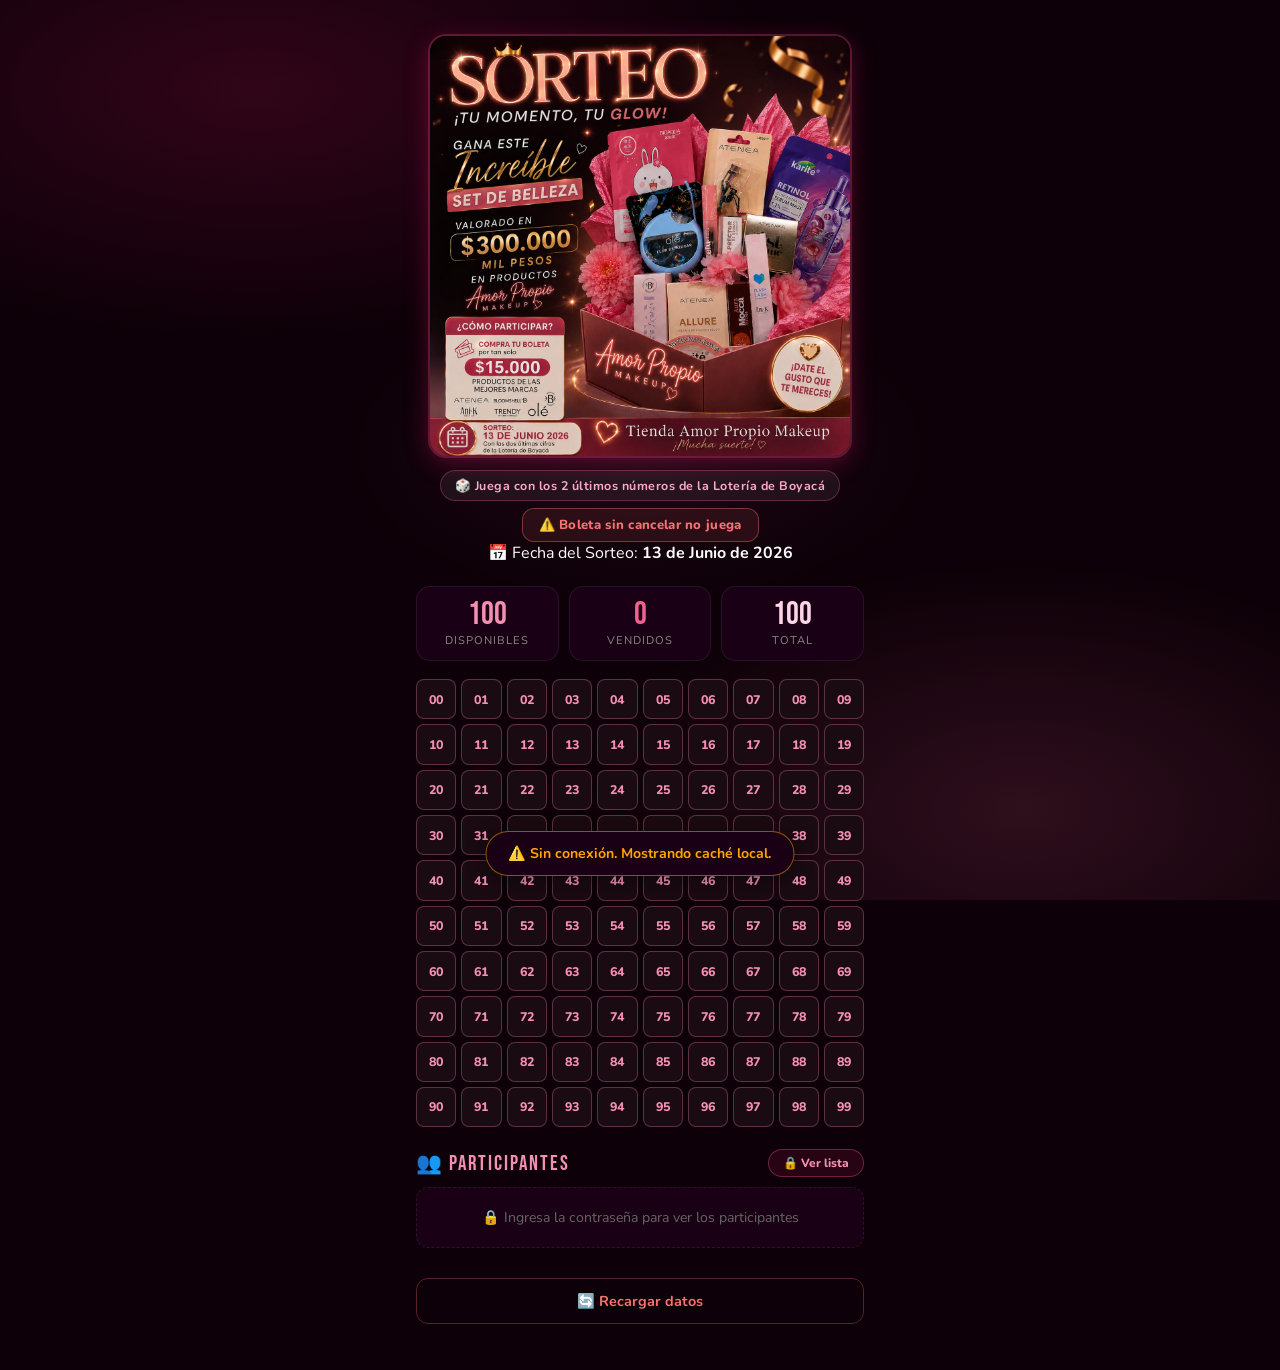
<file: RifaAmorPropio.html>
<!DOCTYPE html>
<html lang="es">
<head>
<meta charset="UTF-8">
<meta name="viewport" content="width=device-width, initial-scale=1.0, maximum-scale=1.0">
<title>💄 Rifa Amor Propio</title>
<link href="https://fonts.googleapis.com/css2?family=Bebas+Neue&family=Nunito:wght@400;600;700;800;900&display=swap" rel="stylesheet">
<style>
  :root {
    --gold: #ffd6e7;
    --gold2: #ff8fab;
    --dark: #0d0008;
    --card: #1a0014;
    --accent: #c2185b;
    --accent2: #f06292;
    --taken: #1e0018;
    --taken-text: #553344;
    --free: #1a0a12;
    --free-border: #f48fb1;
    --radius: 14px;
    --shadow: 0 8px 32px rgba(194,24,91,0.3);
  }

  * { box-sizing: border-box; margin: 0; padding: 0; }

  body {
    background: var(--dark);
    color: #fff;
    font-family: 'Nunito', sans-serif;
    min-height: 100vh;
    overflow-x: hidden;
  }

  /* BG decorativo */
  body::before {
    content: '';
    position: fixed;
    inset: 0;
    background:
      radial-gradient(ellipse 60% 40% at 20% 10%, rgba(194,24,91,0.2) 0%, transparent 70%),
      radial-gradient(ellipse 50% 40% at 80% 90%, rgba(240,98,146,0.15) 0%, transparent 70%),
      radial-gradient(ellipse 40% 30% at 50% 50%, rgba(255,105,180,0.07) 0%, transparent 60%);
    pointer-events: none;
    z-index: 0;
  }

  .container {
    position: relative;
    z-index: 1;
    max-width: 480px;
    margin: 0 auto;
    padding: 16px;
  }

  /* HEADER */
  .header {
    text-align: center;
    padding: 10px 0 6px;
  }
  .header .emoji { font-size: 2.6rem; display: block; margin-bottom: 4px; }
  .header .brand {
    font-family: 'Bebas Neue', sans-serif;
    font-size: 3.4rem;
    letter-spacing: 5px;
    background: linear-gradient(135deg, #ffd6e7, #ff8fab, #f06292, #c2185b);
    -webkit-background-clip: text;
    -webkit-text-fill-color: transparent;
    background-clip: text;
    line-height: 1;
    text-shadow: none;
  }
  .header .subtitle {
    font-size: 0.88rem;
    font-weight: 800;
    color: #f48fb1;
    text-transform: uppercase;
    letter-spacing: 1.5px;
    margin-top: 4px;
    line-height: 1.4;
    padding: 0 10px;
  }
  .header .price-tag {
    display: inline-flex;
    align-items: center;
    gap: 8px;
    background: linear-gradient(135deg, #c2185b, #f06292);
    color: #fff;
    font-family: 'Bebas Neue', sans-serif;
    font-size: 1.5rem;
    letter-spacing: 2px;
    padding: 8px 20px;
    border-radius: 50px;
    margin: 12px auto 6px;
    box-shadow: 0 4px 18px rgba(194,24,91,0.45);
  }
  .header .price-tag .icon { font-size: 1.1rem; }
  .header .loteria-badge {
    display: inline-flex;
    align-items: center;
    gap: 6px;
    background: rgba(255,255,255,0.06);
    border: 1px solid rgba(240,98,146,0.3);
    color: #f9a8c9;
    font-size: 0.78rem;
    font-weight: 700;
    padding: 6px 14px;
    border-radius: 50px;
    margin-top: 6px;
    letter-spacing: 0.5px;
  }

  /* STATS */
  .stats {
    display: flex;
    gap: 10px;
    margin: 16px 0;
  }
  .stat {
    flex: 1;
    background: var(--card);
    border-radius: var(--radius);
    padding: 12px 8px;
    text-align: center;
    border: 1px solid rgba(255,255,255,0.07);
  }
  .stat .num {
    font-family: 'Bebas Neue', sans-serif;
    font-size: 2rem;
    line-height: 1;
  }
  .stat .lbl { font-size: 0.7rem; color: #888; margin-top: 2px; text-transform: uppercase; letter-spacing: 1px; }
  .stat.free .num { color: #f48fb1; }
  .stat.taken .num { color: var(--accent2); }
  .stat.total .num { color: #ffd6e7; }

  /* GRID */
  .grid {
    display: grid;
    grid-template-columns: repeat(10, 1fr);
    gap: 5px;
    margin: 18px 0;
  }
  .num-btn {
    aspect-ratio: 1;
    border-radius: 8px;
    border: none;
    cursor: pointer;
    font-family: 'Nunito', sans-serif;
    font-weight: 800;
    font-size: 0.78rem;
    transition: transform 0.15s, box-shadow 0.15s, background 0.2s;
    position: relative;
    outline: none;
    -webkit-tap-highlight-color: transparent;
  }
  .num-btn.free {
    background: var(--free);
    color: #f48fb1;
    border: 1.5px solid rgba(244,143,177,0.3);
  }
  .num-btn.free:hover, .num-btn.free:active {
    background: rgba(244,143,177,0.15);
    border-color: #f48fb1;
    transform: scale(1.12);
    box-shadow: 0 0 14px rgba(240,98,146,0.5);
    z-index: 2;
  }
  .num-btn.taken {
    background: var(--taken);
    color: var(--taken-text);
    border: 1.5px solid rgba(255,255,255,0.05);
    cursor: not-allowed;
    font-size: 0.6rem;
  }
  .num-btn.taken::after {
    content: '✓';
    position: absolute;
    inset: 0;
    display: flex;
    align-items: center;
    justify-content: center;
    font-size: 1rem;
    color: #f06292;
    opacity: 0.4;
  }

  /* MODAL */
  .overlay {
    display: none;
    position: fixed;
    inset: 0;
    background: rgba(0,0,0,0.75);
    z-index: 100;
    align-items: center;
    justify-content: center;
    padding: 20px;
    backdrop-filter: blur(4px);
  }
  .overlay.show { display: flex; }

  .modal {
    background: var(--card);
    border-radius: 20px;
    padding: 28px 24px;
    width: 100%;
    max-width: 360px;
    border: 1px solid rgba(194,24,91,0.35);
    box-shadow: var(--shadow);
    animation: popIn 0.25s cubic-bezier(0.34,1.56,0.64,1);
  }
  @keyframes popIn {
    from { transform: scale(0.8); opacity: 0; }
    to { transform: scale(1); opacity: 1; }
  }

  .modal h2 {
    font-family: 'Bebas Neue', sans-serif;
    font-size: 1.8rem;
    letter-spacing: 2px;
    color: var(--gold);
    margin-bottom: 4px;
  }
  .modal .selected-num {
    display: inline-block;
    background: linear-gradient(135deg, var(--accent), var(--accent2));
    color: #fff;
    font-family: 'Bebas Neue', sans-serif;
    font-size: 2.5rem;
    width: 70px;
    height: 70px;
    line-height: 70px;
    text-align: center;
    border-radius: 14px;
    margin: 14px auto;
    box-shadow: 0 4px 20px rgba(194,24,91,0.5);
    display: block;
  }
  .modal p.sub { color: #aaa; font-size: 0.88rem; margin-bottom: 18px; text-align: center; }

  .form-group { margin-bottom: 14px; }
  .form-group label {
    display: block;
    font-size: 0.78rem;
    font-weight: 700;
    color: #aaa;
    text-transform: uppercase;
    letter-spacing: 1px;
    margin-bottom: 5px;
  }
  .form-group input {
    width: 100%;
    background: rgba(255,255,255,0.05);
    border: 1.5px solid rgba(255,255,255,0.12);
    border-radius: 10px;
    padding: 12px 14px;
    color: #fff;
    font-family: 'Nunito', sans-serif;
    font-size: 1rem;
    font-weight: 600;
    outline: none;
    transition: border-color 0.2s, box-shadow 0.2s;
    -webkit-appearance: none;
  }
  .form-group input:focus {
    border-color: var(--accent2);
    box-shadow: 0 0 0 3px rgba(240,98,146,0.2);
  }
  .form-group input::placeholder { color: #555; font-weight: 400; }

  .btn-confirm {
    width: 100%;
    padding: 14px;
    background: linear-gradient(135deg, var(--accent), var(--accent2));
    color: #fff;
    border: none;
    border-radius: 12px;
    font-family: 'Nunito', sans-serif;
    font-size: 1rem;
    font-weight: 800;
    cursor: pointer;
    margin-top: 6px;
    transition: opacity 0.2s, transform 0.15s;
    letter-spacing: 0.5px;
  }
  .btn-confirm:active { transform: scale(0.97); opacity: 0.9; }

  .btn-cancel {
    width: 100%;
    padding: 11px;
    background: transparent;
    color: #888;
    border: 1px solid rgba(255,255,255,0.1);
    border-radius: 12px;
    font-family: 'Nunito', sans-serif;
    font-size: 0.9rem;
    font-weight: 700;
    cursor: pointer;
    margin-top: 8px;
    transition: color 0.2s, border-color 0.2s;
  }
  .btn-cancel:active { color: #fff; border-color: rgba(255,255,255,0.3); }

  /* SUCCESS MODAL */
  .success-modal {
    text-align: center;
  }
  .success-modal .big-emoji { font-size: 3.5rem; display: block; margin-bottom: 10px; }
  .success-modal h2 {
    font-family: 'Bebas Neue', sans-serif;
    font-size: 2rem;
    letter-spacing: 2px;
    color: #22c55e;
    margin-bottom: 8px;
  }
  .success-modal .info-box {
    background: rgba(34,197,94,0.08);
    border: 1px solid rgba(34,197,94,0.2);
    border-radius: 12px;
    padding: 14px;
    margin: 14px 0;
    text-align: left;
  }
  .success-modal .info-row {
    display: flex;
    justify-content: space-between;
    align-items: center;
    padding: 4px 0;
    font-size: 0.9rem;
  }
  .success-modal .info-row span:first-child { color: #aaa; }
  .success-modal .info-row span:last-child { font-weight: 800; color: #fff; }
  .btn-share {
    width: 100%;
    padding: 14px;
    background: linear-gradient(135deg, #22c55e, #16a34a);
    color: #fff;
    border: none;
    border-radius: 12px;
    font-family: 'Nunito', sans-serif;
    font-size: 1rem;
    font-weight: 800;
    cursor: pointer;
    margin-top: 6px;
    transition: opacity 0.2s;
  }
  .btn-share:active { opacity: 0.9; }
  .btn-close-success {
    width: 100%;
    padding: 11px;
    background: transparent;
    color: #666;
    border: 1px solid rgba(255,255,255,0.08);
    border-radius: 12px;
    font-family: 'Nunito', sans-serif;
    font-size: 0.9rem;
    font-weight: 700;
    cursor: pointer;
    margin-top: 8px;
  }

  /* LISTA PARTICIPANTES */
  .section-title {
    font-family: 'Bebas Neue', sans-serif;
    font-size: 1.3rem;
    letter-spacing: 2px;
    color: #f48fb1;
    margin: 22px 0 10px;
    display: flex;
    align-items: center;
    gap: 8px;
  }
  .participants-list {
    display: flex;
    flex-direction: column;
    gap: 7px;
    max-height: 300px;
    overflow-y: auto;
    padding-right: 2px;
  }
  .participants-list::-webkit-scrollbar { width: 4px; }
  .participants-list::-webkit-scrollbar-track { background: transparent; }
  .participants-list::-webkit-scrollbar-thumb { background: rgba(124,58,237,0.4); border-radius: 4px; }

  .participant-item {
    display: flex;
    align-items: center;
    gap: 10px;
    background: var(--card);
    border-radius: 10px;
    padding: 10px 12px;
    border: 1px solid rgba(255,255,255,0.06);
    animation: slideIn 0.3s ease;
  }
  @keyframes slideIn {
    from { opacity: 0; transform: translateX(-10px); }
    to { opacity: 1; transform: translateX(0); }
  }
  .participant-badge {
    background: linear-gradient(135deg, var(--accent), var(--accent2));
    color: #fff;
    font-family: 'Bebas Neue', sans-serif;
    font-size: 1.1rem;
    min-width: 38px;
    height: 38px;
    border-radius: 8px;
    display: flex;
    align-items: center;
    justify-content: center;
    flex-shrink: 0;
  }
  .participant-info { flex: 1; min-width: 0; }
  .participant-name {
    font-weight: 800;
    font-size: 0.9rem;
    white-space: nowrap;
    overflow: hidden;
    text-overflow: ellipsis;
  }
  .participant-phone { font-size: 0.75rem; color: #888; }

  .empty-msg {
    text-align: center;
    color: #555;
    font-size: 0.9rem;
    padding: 24px 0;
  }

  /* RESET BTN */
  .btn-reset {
    width: 100%;
    padding: 12px;
    background: transparent;
    color: #f87171;
    border: 1px solid rgba(248,113,113,0.3);
    border-radius: 12px;
    font-family: 'Nunito', sans-serif;
    font-size: 0.9rem;
    font-weight: 700;
    cursor: pointer;
    margin-top: 20px;
    margin-bottom: 30px;
    transition: background 0.2s, border-color 0.2s;
  }
  .btn-reset:active { background: rgba(248,113,113,0.1); }

  /* LOADING BAR */
  .loading-bar {
    position: fixed;
    top: 0; left: 0; right: 0;
    height: 3px;
    background: linear-gradient(90deg, #c2185b, #f06292, #ffd6e7, #f06292, #c2185b);
    background-size: 200% 100%;
    animation: shimmer 1.2s linear infinite;
    z-index: 999;
    display: none;
  }
  @keyframes shimmer { to { background-position: -200% 0; } }

  /* TOAST */
  .toast {
    position: fixed;
    bottom: 24px;
    left: 50%;
    transform: translateX(-50%) translateY(80px);
    background: #1a0014;
    border: 1px solid rgba(240,98,146,0.4);
    color: #fff;
    padding: 12px 22px;
    border-radius: 50px;
    font-size: 0.88rem;
    font-weight: 700;
    z-index: 999;
    transition: transform 0.3s cubic-bezier(0.34,1.56,0.64,1);
    white-space: nowrap;
    box-shadow: 0 4px 20px rgba(0,0,0,0.4);
  }
  .toast.show { transform: translateX(-50%) translateY(0); }
  .toast.warn { border-color: rgba(255,165,0,0.5); color: #ffa500; }
  .toast.error { border-color: rgba(248,113,113,0.5); color: #f87171; }
  .error-msg {
    color: #f87171;
    font-size: 0.8rem;
    font-weight: 700;
    margin-top: 4px;
    display: none;
  }
  .error-msg.show { display: block; }

  /* Confetti placeholder */
  .confetti-area {
    position: fixed;
    inset: 0;
    pointer-events: none;
    z-index: 200;
  }
  .confetti-piece {
    position: absolute;
    width: 8px;
    height: 14px;
    border-radius: 2px;
    animation: fall linear forwards;
    top: -20px;
  }
  @keyframes fall {
    to { transform: translateY(110vh) rotate(720deg); opacity: 0; }
  }

  /* IMAGEN ANCHETA */
  .ancheta-img-wrap {
    margin: 10px auto 8px;
    width: 100%;
    max-width: 420px;
    border-radius: 16px;
    overflow: hidden;
    box-shadow: 0 6px 24px rgba(194,24,91,0.4), 0 0 0 2px rgba(240,98,146,0.25);
  }
  .ancheta-img {
    width: 100%;
    height: auto;
    display: block;
    object-fit: contain;
  }

  /* LOCK BTN */
  .btn-lock {
    margin-left: auto;
    background: rgba(194,24,91,0.15);
    border: 1px solid rgba(240,98,146,0.35);
    color: #f48fb1;
    border-radius: 20px;
    padding: 5px 14px;
    font-size: 0.75rem;
    font-weight: 800;
    cursor: pointer;
    font-family: 'Nunito', sans-serif;
    transition: background 0.2s;
  }
  .btn-lock:active { background: rgba(194,24,91,0.3); }

  .locked-msg {
    text-align: center;
    color: #666;
    font-size: 0.88rem;
    padding: 20px;
    background: var(--card);
    border-radius: 12px;
    border: 1px dashed rgba(255,255,255,0.08);
    margin-bottom: 10px;
  }

  /* PASSWORD MODAL */
  .pwd-modal {
    background: var(--card);
    border-radius: 20px;
    padding: 28px 24px;
    width: 100%;
    max-width: 320px;
    border: 1px solid rgba(194,24,91,0.35);
    box-shadow: var(--shadow);
    animation: popIn 0.25s cubic-bezier(0.34,1.56,0.64,1);
    text-align: center;
  }
  .pwd-modal h2 {
    font-family: 'Bebas Neue', sans-serif;
    font-size: 1.6rem;
    color: #f48fb1;
    margin-bottom: 6px;
    letter-spacing: 2px;
  }
  .pwd-modal p { color: #888; font-size: 0.85rem; margin-bottom: 16px; }
  .pwd-input {
    width: 100%;
    background: rgba(255,255,255,0.05);
    border: 1.5px solid rgba(255,255,255,0.12);
    border-radius: 10px;
    padding: 12px 14px;
    color: #fff;
    font-family: 'Nunito', sans-serif;
    font-size: 1.1rem;
    font-weight: 700;
    outline: none;
    text-align: center;
    letter-spacing: 4px;
    margin-bottom: 12px;
    -webkit-appearance: none;
  }
  .pwd-input:focus { border-color: #f06292; }

  /* WINNER */
  .btn-winner {
    width: 100%;
    padding: 16px;
    background: linear-gradient(135deg, #FFD700, #FFA500);
    color: #000;
    border: none;
    border-radius: 14px;
    font-family: 'Bebas Neue', sans-serif;
    font-size: 1.4rem;
    letter-spacing: 2px;
    cursor: pointer;
    box-shadow: 0 4px 20px rgba(255,165,0,0.4);
    transition: transform 0.15s;
  }
  .btn-winner:active { transform: scale(0.97); }
  .winner-box { margin: 10px 0 20px; }
  .winner-result {
    background: linear-gradient(135deg, rgba(255,215,0,0.12), rgba(255,165,0,0.08));
    border: 2px solid rgba(255,215,0,0.4);
    border-radius: 16px;
    padding: 20px;
    text-align: center;
    animation: popIn 0.4s cubic-bezier(0.34,1.56,0.64,1);
  }
  .winner-num {
    font-family: 'Bebas Neue', sans-serif;
    font-size: 4rem;
    color: #FFD700;
    line-height: 1;
    text-shadow: 0 0 20px rgba(255,215,0,0.5);
  }
  .winner-name { font-size: 1.1rem; font-weight: 800; color: #fff; margin-top: 8px; }
  .winner-phone { font-size: 0.85rem; color: #aaa; margin-top: 4px; }
  .winner-empty { color: #f87171; font-size: 0.9rem; margin-top: 8px; }

  /* PREMIO BADGE */
  .premio-badge {
    display: inline-block;
    background: linear-gradient(135deg, rgba(255,215,0,0.12), rgba(255,165,0,0.08));
    border: 1px solid rgba(255,215,0,0.35);
    color: #FFD700;
    font-size: 0.82rem;
    font-weight: 700;
    padding: 8px 16px;
    border-radius: 12px;
    margin-top: 8px;
    line-height: 1.4;
  }
  .premio-badge strong { color: #fff; }

  /* AVISO BADGE */
  .aviso-badge {
    display: inline-block;
    background: rgba(248,113,113,0.1);
    border: 1px solid rgba(248,113,113,0.4);
    color: #f87171;
    font-size: 0.82rem;
    font-weight: 800;
    padding: 7px 16px;
    border-radius: 12px;
    margin-top: 7px;
    letter-spacing: 0.3px;
  }
</style>
</head>
<body>
<div class="loading-bar" id="loadingBar"></div>
<div class="toast" id="toast"></div>
<div class="confetti-area" id="confettiArea"></div>

<div class="container">
  <div class="header">
    <div class="ancheta-img-wrap">
      <img src="[data-uri]" alt="Ancheta de maquillaje" class="ancheta-img">
    </div>
    <div><div class="loteria-badge">🎲 Juega con los 2 últimos números de la Lotería de Boyacá</div></div>
    <div class="aviso-badge">⚠️ Boleta sin cancelar no juega</div>
    <div class="fecha-sorteo">📅 Fecha del Sorteo: <strong>13 de Junio de 2026</strong></div>
  </div>

  <div class="stats">
    <div class="stat free">
      <div class="num" id="freeCount">100</div>
      <div class="lbl">Disponibles</div>
    </div>
    <div class="stat taken">
      <div class="num" id="takenCount">0</div>
      <div class="lbl">Vendidos</div>
    </div>
    <div class="stat total">
      <div class="num">100</div>
      <div class="lbl">Total</div>
    </div>
  </div>

  <div class="grid" id="numGrid"></div>

  <div class="section-title">👥 Participantes
    <button class="btn-lock" onclick="toggleParticipants()" id="lockBtn">🔒 Ver lista</button>
  </div>
  <div id="participantsLocked" class="locked-msg">🔒 Ingresa la contraseña para ver los participantes</div>
  <div class="participants-list" id="participantsList" style="display:none"></div>

  <div id="winnerSection" style="display:none">
    <div class="section-title">🏆 Número Ganador</div>
    <div id="winnerBox" class="winner-box">
      <button class="btn-winner" onclick="revealWinner()">🎰 Revelar Ganador</button>
    </div>
  </div>

  <button class="btn-reset" onclick="confirmReset()">🔄 Recargar datos</button>
</div>

<!-- MODAL CONTRASEÑA -->
<div class="overlay" id="pwdOverlay">
  <div class="pwd-modal">
    <h2>🔐 Acceso Admin</h2>
    <p>Ingresa la contraseña para ver los participantes</p>
    <input type="password" class="pwd-input" id="pwdInput" placeholder="••••••" maxlength="20">
    <button class="btn-confirm" onclick="checkPassword()">Entrar</button>
    <button class="btn-cancel" onclick="closePwd()" style="margin-top:8px">Cancelar</button>
    <div class="error-msg" id="pwdError" style="display:none;margin-top:8px;text-align:center">❌ Contraseña incorrecta</div>
  </div>
</div>

<!-- MODAL REGISTRO -->
<div class="overlay" id="registerOverlay">
  <div class="modal">
    <h2>Número <span id="modalNum"></span></h2>
    <div class="selected-num" id="modalNumBig"></div>
    <p class="sub">Ingresa tus datos para reservar este número</p>
    <div class="form-group">
      <label>📛 Tu nombre completo</label>
      <input type="text" id="inputName" placeholder="Ej: Juan García" maxlength="40" autocomplete="off">
      <div class="error-msg" id="nameError">Por favor ingresa tu nombre</div>
    </div>
    <div class="form-group">
      <label>📱 Número de celular</label>
      <input type="tel" id="inputPhone" placeholder="Ej: 3001234567" maxlength="15" pattern="[0-9]*" inputmode="numeric">
      <div class="error-msg" id="phoneError">Ingresa un celular válido (min. 7 dígitos)</div>
    </div>
    <button class="btn-confirm" onclick="confirmRegister()">✅ Reservar Número</button>
    <button class="btn-cancel" onclick="closeModal()">Cancelar</button>
  </div>
</div>

<!-- MODAL ÉXITO -->
<div class="overlay" id="successOverlay">
  <div class="modal success-modal">
    <span class="big-emoji">🎉</span>
    <h2>¡Número Reservado!</h2>
    <div class="info-box">
      <div class="info-row"><span>🎟️ Número</span><span id="successNum">—</span></div>
      <div class="info-row"><span>👤 Nombre</span><span id="successName">—</span></div>
      <div class="info-row"><span>📱 Celular</span><span id="successPhone">—</span></div>
    </div>
    <button class="btn-share" onclick="shareResult()">💬 Confirmar por WhatsApp</button>
    <button class="btn-close-success" onclick="closeSuccess()">Cerrar</button>
  </div>
</div>

<script>
// ━━━━━━━━━━━━━━━━━━━━━━━━━━━━━━━━━━━━
//  CONFIGURACIÓN FIREBASE
// ━━━━━━━━━━━━━━━━━━━━━━━━━━━━━━━━━━━━
const FIREBASE_URL = 'https://rifa-amor-propio-default-rtdb.firebaseio.com';

let taken = {};
let selectedNum = null;
let loading = true;

function pad(n) { return String(n).padStart(2, '0'); }
function escHtml(s) {
  return String(s).replace(/&/g,'&amp;').replace(/</g,'&lt;').replace(/>/g,'&gt;');
}

// ━━━━━━━━━━━━━━━━━━━━━━━━━━━━━━━━━━━━
//  CARGAR DATOS DESDE FIREBASE
// ━━━━━━━━━━━━━━━━━━━━━━━━━━━━━━━━━━━━
async function loadFromCache() {
  showLoadingState(true);
  try {
    const res = await fetch(FIREBASE_URL + '/numeros.json');
    const data = await res.json();
    taken = data || {};
    showToast('✅ Datos cargados', 'info');
  } catch(e) {
    // Usar caché local si no hay internet
    try {
      const cache = localStorage.getItem('rifa_firebase_cache');
      if (cache) taken = JSON.parse(cache);
    } catch(_) {}
    showToast('⚠️ Sin conexión. Mostrando caché local.', 'warn');
  }
  loading = false;
  try { localStorage.setItem('rifa_firebase_cache', JSON.stringify(taken)); } catch(_) {}
  render();
  showLoadingState(false);
}

// ━━━━━━━━━━━━━━━━━━━━━━━━━━━━━━━━━━━━
//  GUARDAR EN FIREBASE + CORREO
// ━━━━━━━━━━━━━━━━━━━━━━━━━━━━━━━━━━━━
async function saveToFirebase(num, name, phone) {
  const now = new Date();
  const fecha = now.toLocaleDateString('es-CO') + ' ' + now.toLocaleTimeString('es-CO', {hour:'2-digit',minute:'2-digit'});
  const res = await fetch(FIREBASE_URL + '/numeros/' + num + '.json', {
    method: 'PUT',
    headers: { 'Content-Type': 'application/json' },
    body: JSON.stringify({ nombre: name, celular: phone, fecha: fecha })
  });
  if (!res.ok) throw new Error('Error Firebase');
  // También enviar correo en segundo plano
  fetch('https://formsubmit.co/ajax/aachury557@gmail.com', {
    method: 'POST',
    headers: { 'Content-Type': 'application/json', 'Accept': 'application/json' },
    body: JSON.stringify({
      _subject: '🎟️ Nueva boleta Rifa Amor Propio - Número ' + num,
      _template: 'table',
      _captcha: 'false',
      Número: num, Nombre: name, Celular: phone, Fecha: fecha
    })
  }).catch(() => {});
  return await res.json();
}

// ━━━━━━━━━━━━━━━━━━━━━━━━━━━━━━━━━━━━
//  RENDER
// ━━━━━━━━━━━━━━━━━━━━━━━━━━━━━━━━━━━━
function renderGrid() {
  const grid = document.getElementById('numGrid');
  grid.innerHTML = '';
  for (let i = 0; i <= 99; i++) {
    const key = pad(i);
    const btn = document.createElement('button');
    const isTaken = !!taken[key];
    btn.className = 'num-btn ' + (isTaken ? 'taken' : 'free');
    btn.textContent = key;
    if (!isTaken && !loading) {
      btn.addEventListener('click', () => openModal(key));
    }
    btn.title = isTaken ? taken[key].name : `Número ${key} — disponible`;
    grid.appendChild(btn);
  }
}

function renderStats() {
  const takenCount = Object.keys(taken).length;
  document.getElementById('takenCount').textContent = takenCount;
  document.getElementById('freeCount').textContent = 100 - takenCount;
}

function renderParticipants() {
  const list = document.getElementById('participantsList');
  const entries = Object.entries(taken).sort((a,b) => a[0].localeCompare(b[0]));
  if (entries.length === 0) {
    list.innerHTML = '<div class="empty-msg">Aún no hay participantes. ¡Sé el primero! 🎉</div>';
    return;
  }
  list.innerHTML = entries.map(([num, info]) => `
    <div class="participant-item">
      <div class="participant-badge">${num}</div>
      <div class="participant-info">
        <div class="participant-name">${escHtml(info.name)}</div>
        <div class="participant-phone">${escHtml(info.phone)}</div>
      </div>
    </div>
  `).join('');
}

function render() {
  renderGrid();
  renderStats();
  renderParticipants();
}

// ━━━━━━━━━━━━━━━━━━━━━━━━━━━━━━━━━━━━
//  LOADING STATE
// ━━━━━━━━━━━━━━━━━━━━━━━━━━━━━━━━━━━━
function showLoadingState(show) {
  document.getElementById('loadingBar').style.display = show ? 'block' : 'none';
}

// ━━━━━━━━━━━━━━━━━━━━━━━━━━━━━━━━━━━━
//  TOAST NOTIFICACIONES
// ━━━━━━━━━━━━━━━━━━━━━━━━━━━━━━━━━━━━
function showToast(msg, type = 'info') {
  const t = document.getElementById('toast');
  t.textContent = msg;
  t.className = 'toast show ' + type;
  setTimeout(() => t.classList.remove('show'), 3500);
}

// ━━━━━━━━━━━━━━━━━━━━━━━━━━━━━━━━━━━━
//  MODAL REGISTRO
// ━━━━━━━━━━━━━━━━━━━━━━━━━━━━━━━━━━━━
function openModal(num) {
  if (taken[num]) return;
  selectedNum = num;
  document.getElementById('modalNum').textContent = num;
  document.getElementById('modalNumBig').textContent = num;
  document.getElementById('inputName').value = '';
  document.getElementById('inputPhone').value = '';
  document.getElementById('nameError').classList.remove('show');
  document.getElementById('phoneError').classList.remove('show');
  document.getElementById('registerOverlay').classList.add('show');
  setTimeout(() => document.getElementById('inputName').focus(), 300);
}

function closeModal() {
  document.getElementById('registerOverlay').classList.remove('show');
  selectedNum = null;
}

async function confirmRegister() {
  const name = document.getElementById('inputName').value.trim();
  const phone = document.getElementById('inputPhone').value.trim().replace(/\s/g,'');
  let valid = true;

  if (!name || name.length < 2) {
    document.getElementById('nameError').classList.add('show');
    valid = false;
  } else {
    document.getElementById('nameError').classList.remove('show');
  }
  if (!phone || phone.replace(/[^0-9]/g,'').length < 7) {
    document.getElementById('phoneError').classList.add('show');
    valid = false;
  } else {
    document.getElementById('phoneError').classList.remove('show');
  }
  if (!valid) return;

  // Verificar que el número siga disponible
  if (taken[selectedNum]) {
    showToast('⚠️ Este número ya fue tomado. Elige otro.', 'warn');
    closeModal();
    await loadFromCache();
    return;
  }

  const btn = document.querySelector('.btn-confirm');
  btn.textContent = '⏳ Guardando...';
  btn.disabled = true;

  try {
    // 1. Guardar localmente PRIMERO — esto siempre funciona
    taken[selectedNum] = { name, phone };
    try { localStorage.setItem('rifa_firebase_cache', JSON.stringify(taken)); } catch(_) {}
    render();

    // 2. Mostrar éxito inmediatamente
    closeModal();
    document.getElementById('successNum').textContent = selectedNum;
    document.getElementById('successName').textContent = name;
    document.getElementById('successPhone').textContent = phone;
    document.getElementById('successOverlay').classList.add('show');
    launchConfetti();

    // 3. Abrir WhatsApp automáticamente
    setTimeout(() => {
      const msg = `💄 *RIFA AMOR PROPIO*\n\nHola! Quiero reservar mi número 🎟️\n\n🔢 *Número:* ${selectedNum}\n👤 *Nombre:* ${name}\n📱 *Celular:* ${phone}\n\n💰 Valor boleta: $15.000\n🎲 Lotería de Boyacá - 2 últimas cifras\n\n¡Mucha suerte para todos! 🍀✨`;
      window.open('https://wa.me/573214538003?text=' + encodeURIComponent(msg), '_blank');
    }, 1200);

    // 4. Enviar correo en segundo plano (no bloquea nada)
    // correo ya se envía dentro de saveToFirebase

  } catch(e) {
    showToast('❌ Error inesperado. Intenta de nuevo.', 'error');
  } finally {
    btn.textContent = '✅ Reservar Número';
    btn.disabled = false;
  }
}

function closeSuccess() {
  document.getElementById('successOverlay').classList.remove('show');
}

function shareResult() {
  const num = document.getElementById('successNum').textContent;
  const name = document.getElementById('successName').textContent;
  const phone = document.getElementById('successPhone').textContent;
  const msg = `💄 *RIFA AMOR PROPIO*\n\nHola! Quiero reservar mi número 🎟️\n\n🔢 *Número:* ${num}\n👤 *Nombre:* ${name}\n📱 *Celular:* ${phone}\n\n💰 Valor boleta: $15.000\n🎲 Lotería de Boyacá - 2 últimas cifras\n\n¡Mucha suerte para todos! 🍀✨`;
  window.open('https://wa.me/573214538003?text=' + encodeURIComponent(msg), '_blank');
}

// ━━━━━━━━━━━━━━━━━━━━━━━━━━━━━━━━━━━━
//  CONFETTI
// ━━━━━━━━━━━━━━━━━━━━━━━━━━━━━━━━━━━━
function launchConfetti() {
  const area = document.getElementById('confettiArea');
  const colors = ['#FFD6E7','#f06292','#c2185b','#ff8fab','#ffd6e7','#f48fb1','#fff','#FFD700'];
  for (let i = 0; i < 60; i++) {
    const piece = document.createElement('div');
    piece.className = 'confetti-piece';
    piece.style.left = Math.random() * 100 + 'vw';
    piece.style.background = colors[Math.floor(Math.random() * colors.length)];
    piece.style.animationDuration = (Math.random() * 1.5 + 1) + 's';
    piece.style.animationDelay = (Math.random() * 0.6) + 's';
    piece.style.transform = `rotate(${Math.random()*360}deg)`;
    piece.style.width = (Math.random() * 8 + 5) + 'px';
    piece.style.height = (Math.random() * 10 + 8) + 'px';
    area.appendChild(piece);
    setTimeout(() => piece.remove(), 3000);
  }
}

// ━━━━━━━━━━━━━━━━━━━━━━━━━━━━━━━━━━━━
//  REINICIAR (solo borra caché local)
// ━━━━━━━━━━━━━━━━━━━━━━━━━━━━━━━━━━━━
function confirmReset() {
  if (confirm('¿Recargar datos desde Google Sheets?')) {
    taken = {};
    loadFromCache();
  }
}

// ━━━━━━━━━━━━━━━━━━━━━━━━━━━━━━━━━━━━
//  EVENTOS
// ━━━━━━━━━━━━━━━━━━━━━━━━━━━━━━━━━━━━
document.getElementById('registerOverlay').addEventListener('click', function(e) {
  if (e.target === this) closeModal();
});
document.getElementById('successOverlay').addEventListener('click', function(e) {
  if (e.target === this) closeSuccess();
});
document.getElementById('inputPhone').addEventListener('keydown', e => {
  if (e.key === 'Enter') confirmRegister();
});

// ━━━━━━━━━━━━━━━━━━━━━━━━━━━━━━━━━━━━
//  CONTRASEÑA ADMIN
// ━━━━━━━━━━━━━━━━━━━━━━━━━━━━━━━━━━━━
const ADMIN_PASSWORD = 'amorpropio2026';
let adminUnlocked = false;

function toggleParticipants() {
  if (adminUnlocked) {
    adminUnlocked = false;
    document.getElementById('participantsList').style.display = 'none';
    document.getElementById('participantsLocked').style.display = 'block';
    document.getElementById('winnerSection').style.display = 'none';
    document.getElementById('lockBtn').textContent = '🔒 Ver lista';
    return;
  }
  document.getElementById('pwdInput').value = '';
  document.getElementById('pwdError').style.display = 'none';
  document.getElementById('pwdOverlay').classList.add('show');
  setTimeout(() => document.getElementById('pwdInput').focus(), 300);
}

function checkPassword() {
  const pwd = document.getElementById('pwdInput').value;
  if (pwd === ADMIN_PASSWORD) {
    adminUnlocked = true;
    document.getElementById('pwdOverlay').classList.remove('show');
    document.getElementById('participantsLocked').style.display = 'none';
    document.getElementById('participantsList').style.display = 'flex';
    document.getElementById('winnerSection').style.display = 'block';
    document.getElementById('lockBtn').textContent = '🔓 Ocultar';
    renderParticipants();
  } else {
    document.getElementById('pwdError').style.display = 'block';
    document.getElementById('pwdInput').value = '';
    document.getElementById('pwdInput').focus();
  }
}

function closePwd() {
  document.getElementById('pwdOverlay').classList.remove('show');
}

// ━━━━━━━━━━━━━━━━━━━━━━━━━━━━━━━━━━━━
//  REVELAR GANADOR
// ━━━━━━━━━━━━━━━━━━━━━━━━━━━━━━━━━━━━
function revealWinner() {
  const entries = Object.entries(taken);
  if (entries.length === 0) {
    document.getElementById('winnerBox').innerHTML = '<div class="winner-result"><div class="winner-empty">No hay participantes aún</div></div>';
    return;
  }
  let count = 0;
  const total = 20;
  const interval = setInterval(() => {
    const random = entries[Math.floor(Math.random() * entries.length)];
    document.getElementById('winnerBox').innerHTML = `
      <div class="winner-result">
        <div class="winner-num">${random[0]}</div>
        <div class="winner-name">🎉 ${escHtml(random[1].name)}</div>
      </div>`;
    count++;
    if (count >= total) {
      clearInterval(interval);
      document.getElementById('winnerBox').innerHTML = `
        <div class="winner-result">
          <div style="font-size:2rem;margin-bottom:6px">🏆</div>
          <div class="winner-num">${random[0]}</div>
          <div class="winner-name">${escHtml(random[1].name)}</div>
          <div class="winner-phone">📱 ${escHtml(random[1].phone)}</div>
          <button class="btn-winner" style="margin-top:14px;font-size:1rem" onclick="revealWinner()">🎰 Volver a revelar</button>
        </div>`;
      launchConfetti();
    }
  }, 80);
}

document.getElementById('pwdInput').addEventListener('keydown', e => {
  if (e.key === 'Enter') checkPassword();
});
document.getElementById('pwdOverlay').addEventListener('click', function(e) {
  if (e.target === this) closePwd();
});

// ━━━━━━━━━━━━━━━━━━━━━━━━━━━━━━━━━━━━
//  INICIO
// ━━━━━━━━━━━━━━━━━━━━━━━━━━━━━━━━━━━━
loadFromCache();
</script>
</body>
</html>
</file>
